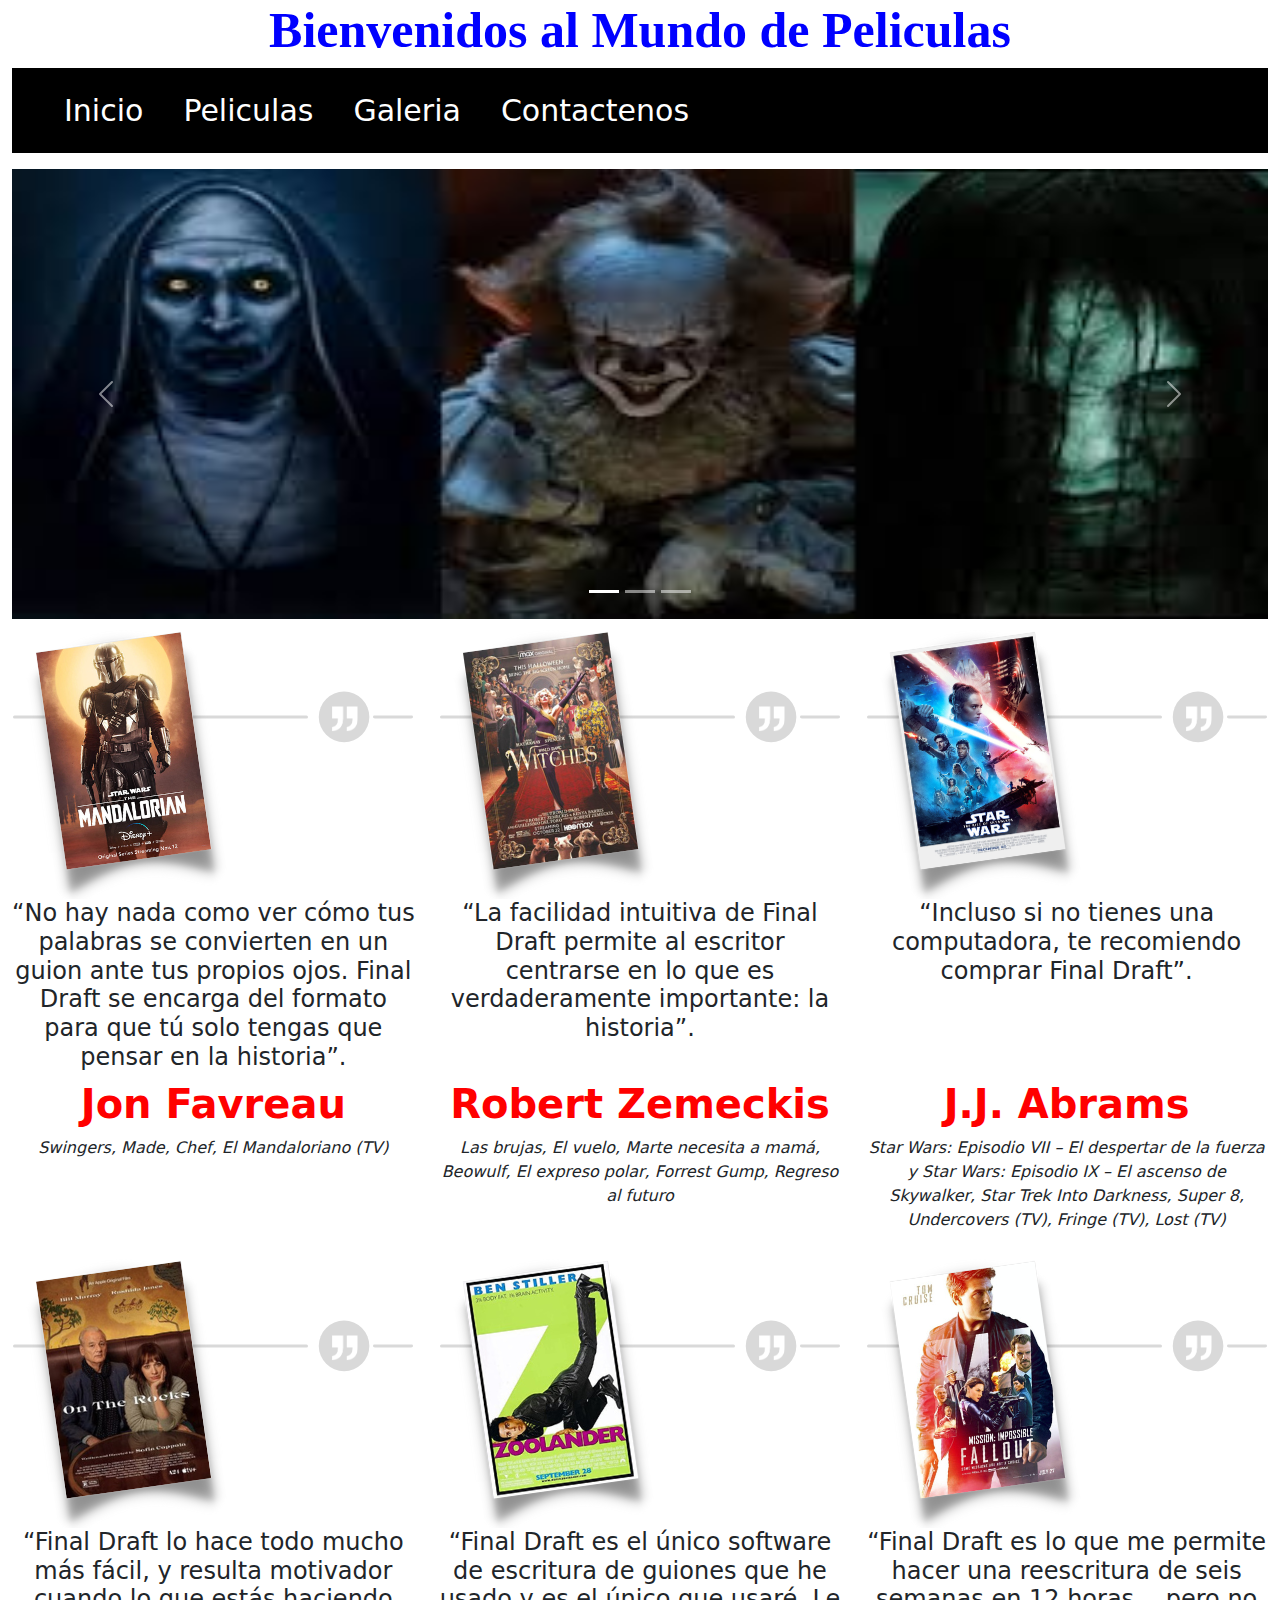
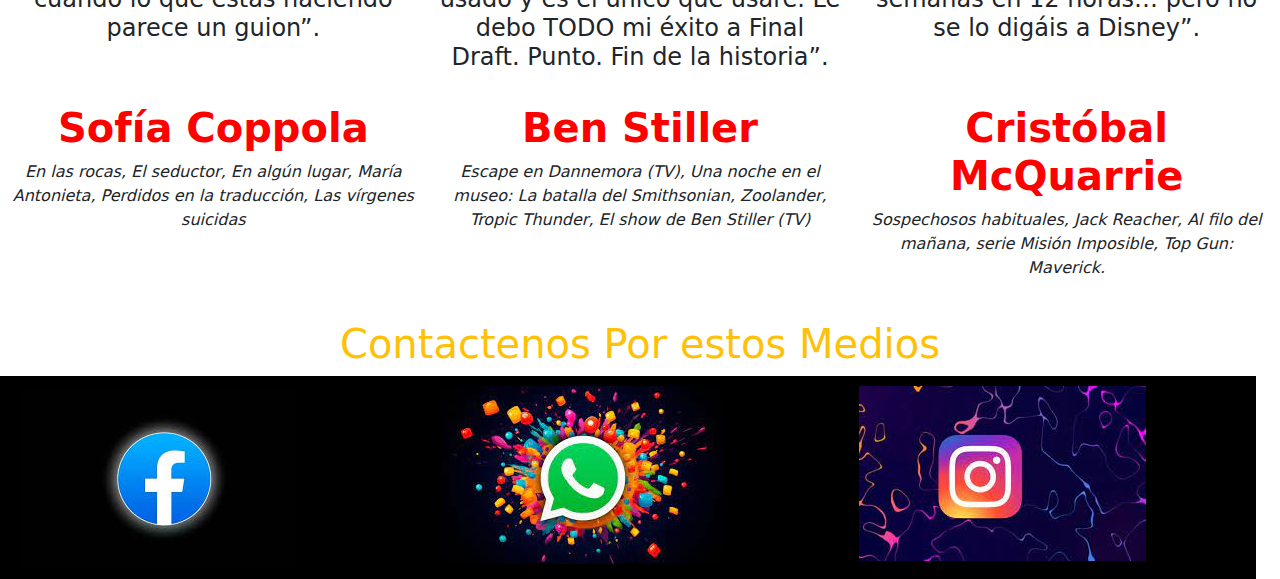
<file: INDEX.HTML>
<!DOCTYPE html>
<html lang="en">
<head>
    <meta charset="UTF-8">
    <meta name="viewport" content="width=device-width, initial-scale=1.0">
    <title>INDEX</title>

    <link href="https://cdn.jsdelivr.net/npm/bootstrap@5.3.3/dist/css/bootstrap.min.css"
    rel="stylesheet" integrity="sha384-QWTKZyjpPEjISv5WaRU9OFeRpok6YctnYmDr5pNlyT2bRjXh0JMhjY6hW+ALEwIH"
     crossorigin="anonymous">
<script src="https://cdn.jsdelivr.net/npm/bootstrap@5.3.3/dist/js/bootstrap.bundle.min.js" 
integrity="sha384-YvpcrYf0tY3lHB60NNkmXc5s9fDVZLESaAA55NDzOxhy9GkcIdslK1eN7N6jIeHz" crossorigin="anonymous"></script>

<link rel="stylesheet" href="style.css">
</head>
<body>
    <div class="container-fluid">
        <H1 class="ht">Bienvenidos al Mundo de Peliculas</H1>
        <header>
        
            <nav>
                <ul>
                    <li><a href="INDEX.HTML" target="_blank">Inicio</a></li>
                    <li><a href="PELICULAS.HTML" target="_blank">Peliculas</a></li>
                   
                    <li><a href="GALERIA.HTML" target="_blank"> Galeria</a></li>
                    <li><a href="CONTACTO.HTML" target="_blank">Contactenos</a></li>
                </ul> 
            </nav>
        
        </header>
        
        <main>
            <section>
            <!-- Carousel -->
<div id="demo" class="carousel slide" data-bs-ride="carousel">

    <!-- Indicators/dots -->
    <div class="carousel-indicators">
      <button type="button" data-bs-target="#demo" data-bs-slide-to="0" class="active"></button>
      <button type="button" data-bs-target="#demo" data-bs-slide-to="1"></button>
      <button type="button" data-bs-target="#demo" data-bs-slide-to="2"></button>
    </div>
  
    <!-- The slideshow/carousel -->
    <div class="carousel-inner">
      <div class="carousel-item active">
        <img src="img/banner3.jpeg" alt="Los Angeles" class="d-block w-100" height="450px">
      </div>
      <div class="carousel-item">
        <img src="img/banner1.jpeg" alt="Chicago" class="d-block w-100" height="450px">
      </div>
      <div class="carousel-item">
        <img src="img/banner2.jpeg" alt="New York" class="d-block w-100" height="450px">
      </div>
    </div>
  
    <!-- Left and right controls/icons -->
    <button class="carousel-control-prev" type="button" data-bs-target="#demo" data-bs-slide="prev">
      <span class="carousel-control-prev-icon"></span>
    </button>
    <button class="carousel-control-next" type="button" data-bs-target="#demo" data-bs-slide="next">
      <span class="carousel-control-next-icon"></span>
    </button>
  </div>
            </section>
        
           

            <section>
                <div class="row">
                    <div class="col-sm-4">
                        <div class="text-center">
                        <img src="img/mandolorin.png" alt="">
                        <h4 class="text-center">“No hay nada como ver cómo tus palabras se convierten en un guion ante tus propios ojos. Final Draft se encarga del formato para que tú solo tengas que pensar en la historia”.</h4>
                    </div>
                </div>
                    <div class="col-sm-4">
                        <div class="text-center">
                        <img src="img/imagenpeli2.png" alt="">
                        <h4 class="text-center">“La facilidad intuitiva de Final Draft permite al escritor centrarse en lo que es verdaderamente importante: la historia”.</h4>
                    </div>
                </div>
                    <div class="col-sm-4">
                        <div class="text-center">
                        <img src="img/imagenpeli3.png" alt="">
                        <h4 class="text-center">“Incluso si no tienes una computadora, te recomiendo comprar Final Draft”.</h4>
                    </div>
                </div>
                </div>
            </section>

            <section>
                <div class="row">
                    <div class="col-sm-4">
                        <div class="text-center">
                        <h1><b>Jon Favreau</b></h1>
                        <p><i>Swingers, Made, Chef, El Mandaloriano (TV)</i></p>
                    </div>
                </div>
                    <div class="col-sm-4">
                        <div class="text-center">
                            <h1><b>Robert Zemeckis</b></h1>
                            <p><i>Las brujas, El vuelo, Marte necesita a mamá, Beowulf, El expreso polar, Forrest Gump, Regreso al futuro</i></p>
    
                    </div>
                </div>
                    <div class="col-sm-4">
                        <div class="text-center">
                            <h1><b>J.J. Abrams</b></h1>
                            <p><i>Star Wars: Episodio VII – El despertar de la fuerza y ​​Star Wars: Episodio IX – El ascenso de Skywalker, Star Trek Into Darkness, Super 8, Undercovers (TV), Fringe (TV), Lost (TV)</i></p>

                    </div>
                </div>
                </div>
            </section>
            <!--dos primeras septiones-->

        </section>
        
           

        <section>
            <div class="row">
                <div class="col-sm-4">
                    <div class="text-center">
                    <img src="img/imagenpeli4.png" alt="">
                    <h4 class="text-center">“Final Draft lo hace todo mucho más fácil, y resulta motivador cuando lo que estás haciendo parece un guion”.</h4>
                </div>
            </div>
                <div class="col-sm-4">
                    <div class="text-center">
                    <img src="img/imagenpeli5.png" alt="">
                    <h4 class="text-center">“Final Draft es el único software de escritura de guiones que he usado y es el único que usaré. Le debo TODO mi éxito a Final Draft. Punto. Fin de la historia”.</h4>
                </div>
            </div>
                <div class="col-sm-4">
                    <div class="text-center">
                    <img src="img/imagenpeli6.png" alt="">
                    <h4 class="text-center">“Final Draft es lo que me permite hacer una reescritura de seis semanas en 12 horas… pero no se lo digáis a Disney”.</h4>
                </div>
            </div>
            </div>
        </section>

        <section  class="mt-4">
            <div class="row">
                <div class="col-sm-4">
                    <div class="text-center">
                    <h1><b>Sofía Coppola</b></h1>
                    <p><i>En las rocas, El seductor, En algún lugar, María Antonieta, Perdidos en la traducción, Las vírgenes suicidas</i></p>
                </div>
            </div>
                <div class="col-sm-4">
                    <div class="text-center">
                        <h1><b>Ben Stiller</b></h1>
                        <p><i>Escape en Dannemora (TV), Una noche en el museo: La batalla del Smithsonian, Zoolander, Tropic Thunder, El show de Ben Stiller (TV)</i></p>

                </div>
            </div>
                <div class="col-sm-4">
                    <div class="text-center">
                        <h1><b>Cristóbal McQuarrie</b></h1>
                        <p><i>Sospechosos habituales, Jack Reacher, Al filo del mañana, serie Misión Imposible, Top Gun: Maverick.</i></p>

                </div>
            </div>
            </div>
        </section>


        </main>
        
            <footer>
                <section class="mt-4">
                    <h1 class="text-center text-warning">Contactenos Por estos Medios</h1>
                    <div class="row colornegro">
                  
                            <div class="col-md-4">
                                <div>
                    <a href="https://www.facebook.com" title="Facebook"><img src="img/logofacebook4.jpeg" alt=""></a>
                                </div>
                            </div>
                            <div class="col-md-4">
                                <div>
                                    <a href="https://www.wasapp.com" title="wasapp app"><img src="img/logo waspp.jpeg" alt=""></a>
                                </div>
                            </div>
                            <div class="col-md-4">
                                <div>
                                    <a href="https://www.instagram.com" title="instragram"><img src="img/logoinstagram.jpeg" alt=""></a>
                                </div>
                            </div>
                 
                 
                    </div>
                </section>
           
                
            </footer>



    </div>
  
</body>
</html>
</file>
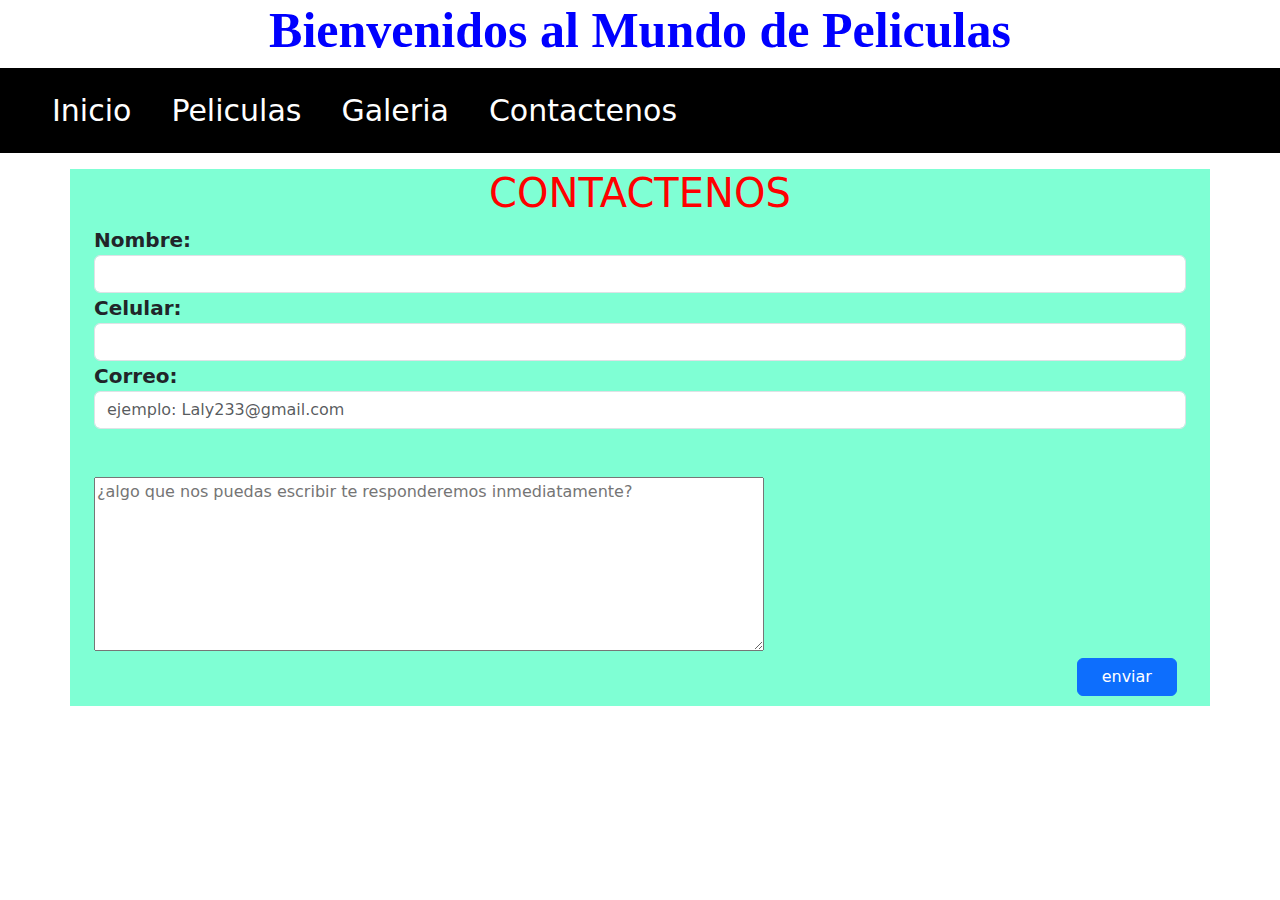
<file: CONTACTO.HTML>
<!DOCTYPE html>
<html lang="en">
<head>
    <meta charset="UTF-8">
    <meta name="viewport" content="width=device-width, initial-scale=1.0">

    <link href="https://cdn.jsdelivr.net/npm/bootstrap@5.3.3/dist/css/bootstrap.min.css"
    rel="stylesheet" integrity="sha384-QWTKZyjpPEjISv5WaRU9OFeRpok6YctnYmDr5pNlyT2bRjXh0JMhjY6hW+ALEwIH"
     crossorigin="anonymous">
<script src="https://cdn.jsdelivr.net/npm/bootstrap@5.3.3/dist/js/bootstrap.bundle.min.js" 
integrity="sha384-YvpcrYf0tY3lHB60NNkmXc5s9fDVZLESaAA55NDzOxhy9GkcIdslK1eN7N6jIeHz" crossorigin="anonymous"></script>

<link rel="stylesheet" href="style.css">
    <title>Contactos</title>
</head>
<body>
    <header>
        <H1 class="ht">Bienvenidos al Mundo de Peliculas</H1>
       
        
            <nav>
                <ul>
                    <li><a href="INDEX.HTML" target="_blank">Inicio</a></li>
                    <li><a href="PELICULAS.HTML" target="_blank">Peliculas</a></li>
                   
                    <li><a href="GALERIA.HTML" target="_blank"> Galeria</a></li>
                    <li><a href="CONTACTO.HTML" target="_blank">Contactenos</a></li>
                </ul> 
            </nav>
        
     
    </header>
    <main>
        <div class="container ">
            <div class="container ">
                <H1 class="text-center">CONTACTENOS </H1>
                <form action="">
                    <div class="form-group">
                        <label for="nombre" class="label">Nombre:</label>
                        <input type="text" class="form-control">
                    </div>
                    <div class="form-group">
                        <label for="celular" class="label">Celular:</label>
                        <input type="text" class="form-control">
                    </div>
                    <div class="form group">
                        <label for="correo" class="label">Correo:</label>
                        <input type="email" class="form-control" placeholder="ejemplo: Laly233@gmail.com">
                    </div>
                     <br/><br/>
                      <div class="tex">
                        <textarea name="texarea" cols="80" rows="7" placeholder="¿algo que nos puedas escribir te responderemos inmediatamente?"></textarea>
                      </div>
                    <button class="btn btn-primary envia">enviar</button>
                </form>
                
            </div>
        </div>
    </main>
        <footer>
    
        </footer>
</body>
</html>
</file>
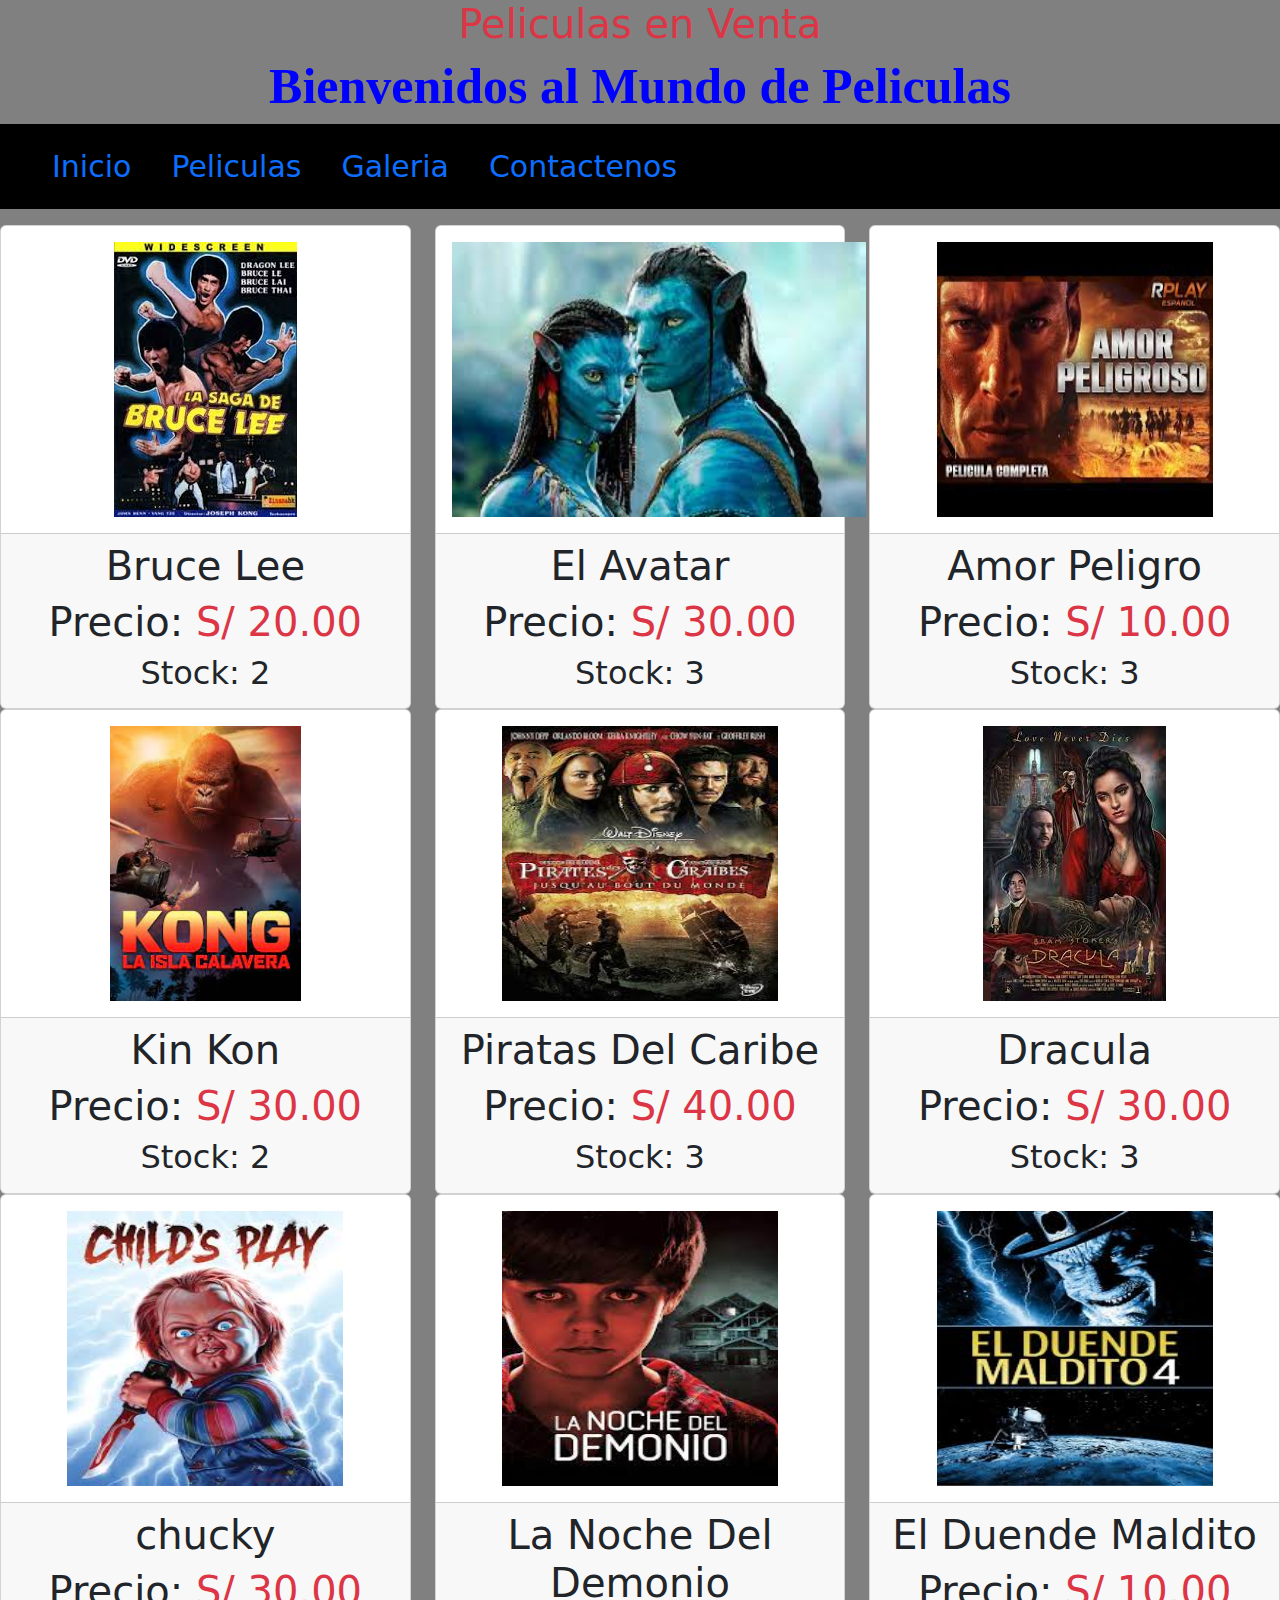
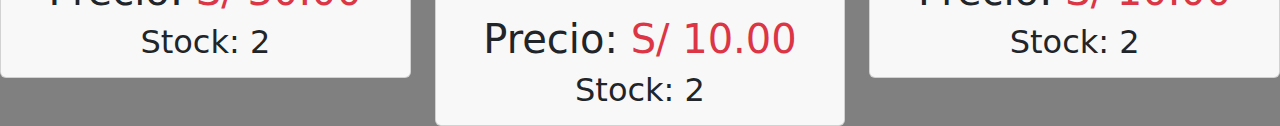
<file: GALERIA.HTML>
<!DOCTYPE html>
<html lang="en">
<head>
    <meta charset="UTF-8">
    <meta name="viewport" content="width=device-width, initial-scale=1.0">
    <title>Galeria</title>
    <link rel="stylesheet" href="style.css">

    <link href="https://cdn.jsdelivr.net/npm/bootstrap@5.3.3/dist/css/bootstrap.min.css"
    rel="stylesheet" integrity="sha384-QWTKZyjpPEjISv5WaRU9OFeRpok6YctnYmDr5pNlyT2bRjXh0JMhjY6hW+ALEwIH"
     crossorigin="anonymous">
<script src="https://cdn.jsdelivr.net/npm/bootstrap@5.3.3/dist/js/bootstrap.bundle.min.js" 
integrity="sha384-YvpcrYf0tY3lHB60NNkmXc5s9fDVZLESaAA55NDzOxhy9GkcIdslK1eN7N6jIeHz" crossorigin="anonymous"></script>
</head>
<body style="background-color:grey;">
    <div class="container_fluid">
        <header>
            <h1 class="text-center text-danger">Peliculas en Venta</h1>
            <H1 class="ht">Bienvenidos al Mundo de Peliculas</H1>
            <header>
            
                <nav>
                    <ul>
                        <li><a href="INDEX.HTML" target="_blank" style="text-decoration: none;">Inicio</a></li>
                        <li><a href="PELICULAS.HTML" target="_blank" style="text-decoration: none;">Peliculas</a></li>
                       
                        <li><a href="GALERIA.HTML" target="_blank" style="text-decoration: none;"> Galeria</a></li>
                        <li><a href="CONTACTO.HTML" target="_blank" style="text-decoration: none;">Contactenos</a></li>
                    </ul> 
                </nav>
            
            </header>
        </header>
        <main>
           
       <section>
            
  <div class="row">
    <div class="col-sm-4">
       <div class="card text-center">
        <div class="card-body">
            <div>
                <img src="img/bruceleeoferta.jpeg" alt="" >
            </div>
        </div>
        <div class="card-footer">
            <h1>Bruce Lee</h1>
            <H1>Precio: <span class="text-danger">S/ 20.00</span></H1>
            <H2>Stock: 2</H2>
        </div>
       </div>
    </div>
    <div class="col-sm-4">
        <div class="card text-center">
            <div class="card-body">
                <div>
                    <img src="img/avatar.jpeg" alt="" height="275px">
                </div>
            </div>
            <div class="card-footer">
                <h1>El Avatar</h1>
                <H1>Precio: <span class="text-danger">S/ 30.00</span></H1>
                <H2>Stock: 3</H2>
            </div>
        </div>
        </div>

        <div class="col-sm-4">
            <div class="card text-center">
                <div class="card-body">
                    <div>
                        <img src="img/AMORPELIGROSO.jpeg" alt="" height="275px" width="276px" >
                    </div>
                </div>
                <div class="card-footer">
                    <h1>Amor Peligro</h1>
                    <H1>Precio: <span class="text-danger">S/ 10.00</span></H1>
                    <H2>Stock: 3</H2>
                </div> 
            </div>
            </div>
    

    </div> <!--fin de la primera fila-->
  

       </section>

       <section>

                   
        <div class="row">
          <div class="col-sm-4">
             <div class="card text-center">
              <div class="card-body">
                  <div>
                      <img src="img/kinkon.jpeg" alt="" height="275px"> 
                  </div>
              </div>
              <div class="card-footer">
                  <h1>Kin Kon </h1>
                  <H1>Precio: <span class="text-danger">S/ 30.00</span></H1>
                  <H2>Stock: 2</H2>
              </div>
             </div>
          </div>
          <div class="col-sm-4">
              <div class="card text-center">
                  <div class="card-body">
                      <div>
                          <img src="img/piratas.jpeg" alt="" height="275px" width="276px">
                      </div>
                  </div>
                  <div class="card-footer">
                      <h1>Piratas Del Caribe</h1>
                      <H1>Precio: <span class="text-danger">S/ 40.00</span></H1>
                      <H2>Stock: 3</H2>
                  </div>
              </div>
              </div>
      
              <div class="col-sm-4">
                  <div class="card text-center">
                      <div class="card-body">
                          <div>
                              <img src="img/dracula.jpeg" alt="" height="275px">
                          </div>
                      </div>
                      <div class="card-footer">
                          <h1>Dracula</h1>
                          <H1>Precio: <span class="text-danger">S/ 30.00</span></H1>
                          <H2>Stock: 3</H2>
                      </div>
                  </div>
                  </div>
          
      
          </div> <!--fin de la segunda fila-->
        
      
             </section>

             <section>
        
                           
                <div class="row">
                  <div class="col-sm-4">
                     <div class="card text-center">
                      <div class="card-body">
                          <div>
                              <img src="img/chuki.jpeg" alt="" height="275px" width="276px">
                          </div>
                      </div>
                      <div class="card-footer">
                          <h1>chucky</h1>
                          <H1>Precio: <span class="text-danger">S/ 30.00</span></H1>
                          <H2>Stock: 2</H2>
                      </div>
                     </div>
                  </div>
                  <div class="col-sm-4">
                      <div class="card text-center">
                          <div class="card-body">
                              <div>
                                  <img src="img/nochedemonio.jpeg" alt="" height="275px" width="276px">
                              </div>
                          </div>
                          <div class="card-footer">
                              <h1>La Noche Del Demonio</h1>
                              <H1>Precio: <span class="text-danger">S/ 10.00</span></H1>
                              <H2>Stock: 2</H2>
                          </div>
                      </div>
                      </div>
              
                      <div class="col-sm-4">
                          <div class="card text-center">
                              <div class="card-body">
                                  <div>
                                      <img src="img/el duende.jpeg" alt="" height="275px" width="276px">
                                  </div>
                              </div>
                              <div class="card-footer">
                                  <h1>El Duende Maldito</h1>
                                  <H1>Precio: <span class="text-danger">S/ 10.00</span></H1>
                                  <H2>Stock: 2</H2>
                              </div>
                          </div>
                          </div>
                  
              
                  </div> <!--fin de la tercera fila-->
                
              
                     </section>
  
        </main>

    </div><!--fin del contenedor-->
   
</body>
</html>
</file>
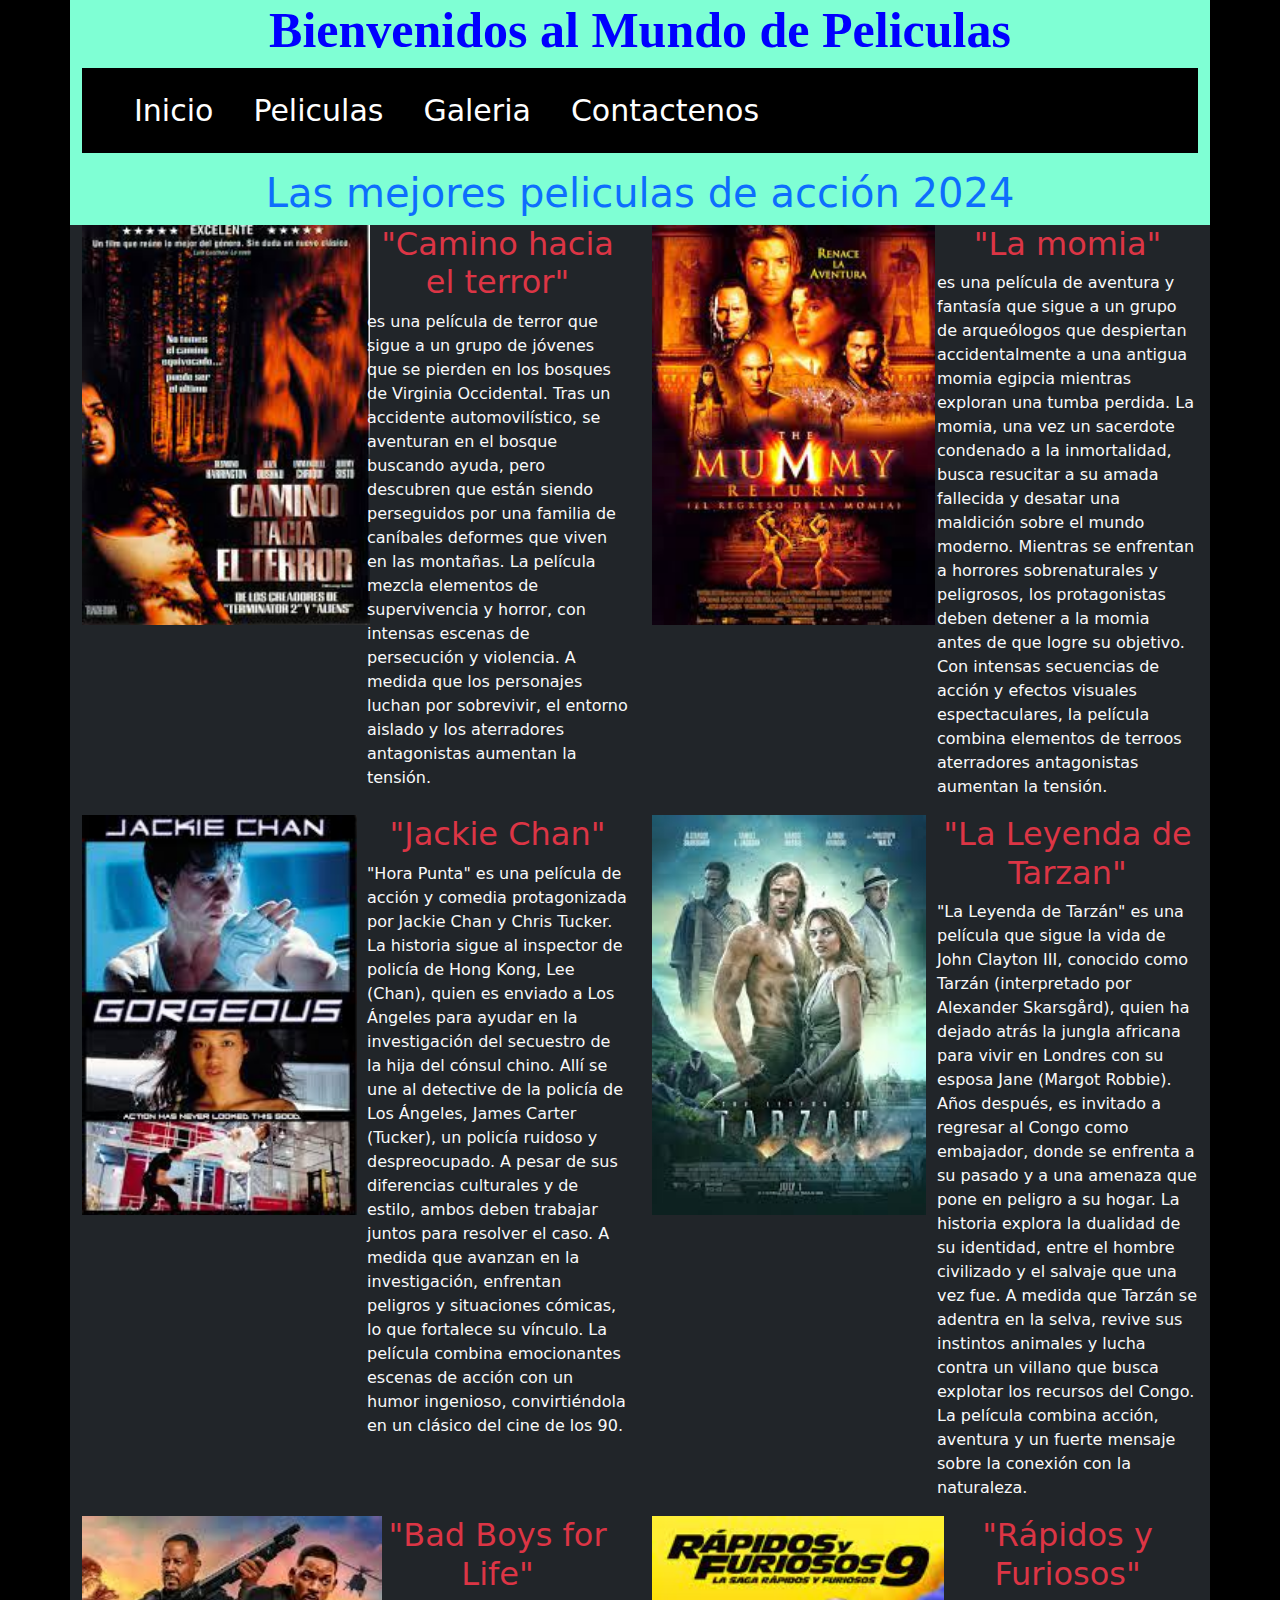
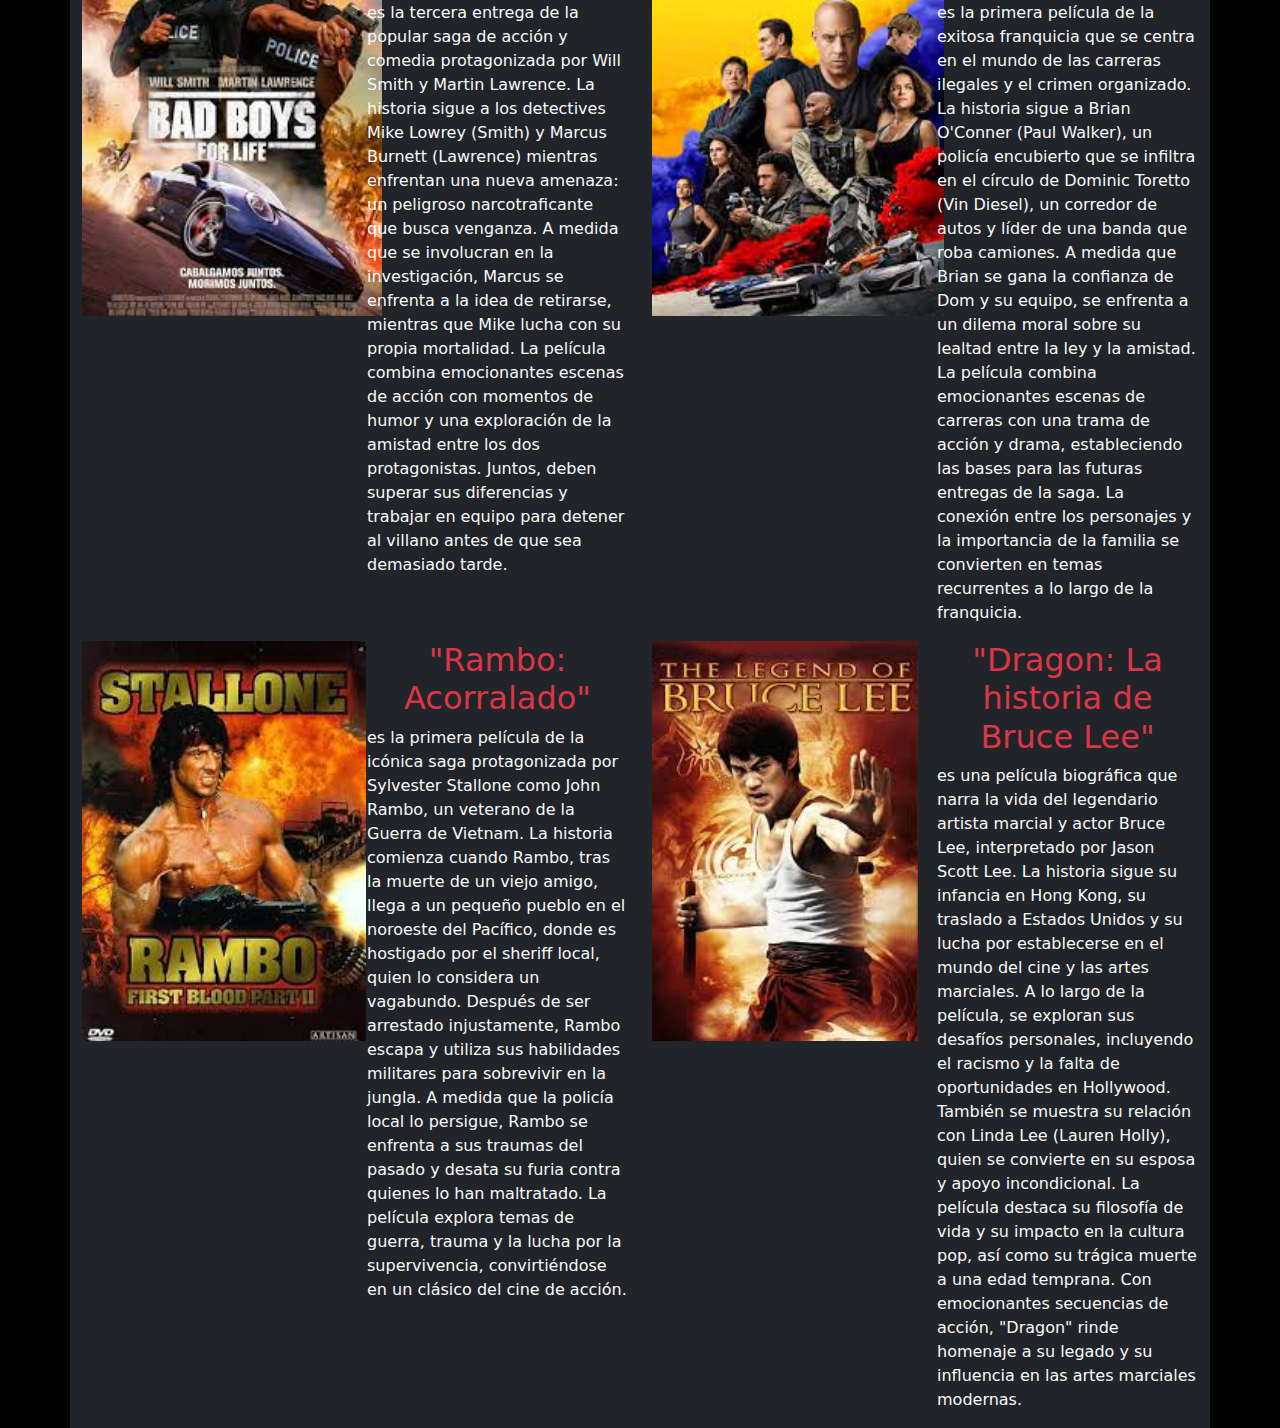
<file: PELICULAS.HTML>
<!DOCTYPE html>
<html lang="en">
<head>
    <meta charset="UTF-8">
    <meta name="viewport" content="width=device-width, initial-scale=1.0">
    <title>Peliculas</title>

    <link href="https://cdn.jsdelivr.net/npm/bootstrap@5.3.3/dist/css/bootstrap.min.css"
    rel="stylesheet" integrity="sha384-QWTKZyjpPEjISv5WaRU9OFeRpok6YctnYmDr5pNlyT2bRjXh0JMhjY6hW+ALEwIH"
     crossorigin="anonymous">
<script src="https://cdn.jsdelivr.net/npm/bootstrap@5.3.3/dist/js/bootstrap.bundle.min.js" 
integrity="sha384-YvpcrYf0tY3lHB60NNkmXc5s9fDVZLESaAA55NDzOxhy9GkcIdslK1eN7N6jIeHz" crossorigin="anonymous"></script>

<link rel="stylesheet" href="style.css">
</head>
<body style="background-color: black;">
    <div class="container">
       <header>
        <H1 class="ht">Bienvenidos al Mundo de Peliculas</H1>
        <header>
        
            <nav>
                <ul>
                    <li><a href="INDEX.HTML" target="_blank">Inicio</a></li>
                    <li><a href="PELICULAS.HTML" target="_blank">Peliculas</a></li>
                   
                    <li><a href="GALERIA.HTML" target="_blank"> Galeria</a></li>
                    <li><a href="CONTACTO.HTML" target="_blank">Contactenos</a></li>
                </ul> 
            </nav>
        
        </header>
    </header>
    <main>
        <h1 class="text-center text-primary">Las mejores peliculas de acción 2024</h1>
    <div class="row bg-dark">
        <div class="col-3">
            <div>
                <img src="img/caminoterror.jpeg" alt="" height="400px">
            </div>
        </div>
        <div class="col-3">
            <div>
                <h2 class="text-center text-danger"> "Camino hacia el terror"</h2>
            <p class="text-light">
                es una película de terror que sigue a un grupo de jóvenes que se pierden en los bosques
                 de Virginia Occidental. Tras un accidente automovilístico, se aventuran en el bosque buscando ayuda, 
                 pero descubren que están siendo perseguidos por una familia de caníbales deformes que viven en las montañas.
                  La película mezcla elementos de supervivencia y horror, con intensas escenas de persecución y violencia.
                   A medida que los personajes luchan por sobrevivir, el entorno aislado y los aterradores antagonistas aumentan la tensión.</p>
            </div>
        </div>

        <div class="col-3">
            <div>
                <img src="img/lamomia.jpeg" alt="" height="400px">
            </div>
        </div>
        <div class="col-3">
            <div>
                <h2 class="text-center text-danger">  "La momia"</h2>
            <p  class="text-light">
               es una película de aventura y fantasía que sigue a un grupo de arqueólogos que despiertan accidentalmente
                a una antigua momia egipcia mientras exploran una tumba perdida. La momia, una vez un sacerdote condenado 
                a la inmortalidad, busca resucitar a su amada fallecida y desatar una maldición sobre el mundo moderno.
                 Mientras se enfrentan a horrores sobrenaturales y peligrosos, los protagonistas deben detener a la momia 
                 antes de que logre su objetivo. Con intensas secuencias de acción y efectos visuales espectaculares, la película 
                 combina elementos de terroos aterradores antagonistas aumentan la tensión.</p>
            </div>
        </div>
 
      
    </div>

    <!--primera fila-->
    <div class="row bg-dark">
        <div class="col-3">
            <div>
                <img src="img/jhakichan.jpeg" alt="" height="400px">
            </div>
        </div>
        <div class="col-3">
            <div>
                <h2 class="text-center text-danger"> "Jackie Chan"</h2>
            <p class="text-light">
                "Hora Punta" es una película de acción y comedia protagonizada por Jackie Chan y Chris Tucker. 
                La historia sigue al inspector de policía de Hong Kong, Lee (Chan),
                 quien es enviado a Los Ángeles para ayudar en la investigación del secuestro de la hija del cónsul chino.
                  Allí se une al detective de la policía de Los Ángeles, James Carter (Tucker), un policía ruidoso y despreocupado.
                   A pesar de sus diferencias culturales y de estilo, ambos deben trabajar juntos para resolver el caso. A medida que avanzan en la investigación, enfrentan peligros y situaciones cómicas, lo que fortalece su vínculo. La película combina emocionantes escenas de acción con un humor ingenioso, convirtiéndola en un clásico del cine de los 90.
              </p>
            </div>
        </div>

        <div class="col-3">
            <div>
                <img src="img/tarzan.jpeg" alt="" height="400px">
            </div>
        </div>
        <div class="col-3">
            <div>
                <h2 class="text-center text-danger">  "La Leyenda de Tarzan"</h2>
            <p  class="text-light">
                "La Leyenda de Tarzán" es una película que sigue la vida de John Clayton III, 
                conocido como Tarzán (interpretado por Alexander Skarsgård), quien ha dejado atrás la jungla africana para vivir 
                en Londres con su esposa Jane (Margot Robbie). Años después, es invitado a regresar al Congo como embajador,
                 donde se enfrenta a su pasado y a una amenaza que pone en peligro a su hogar. La historia explora la dualidad de su identidad,
                  entre el hombre civilizado y el salvaje que una vez fue. A medida que Tarzán se adentra en la selva, 
                  revive sus instintos animales y lucha contra un villano que busca explotar los recursos del Congo. 
                  La película combina acción, aventura y un fuerte mensaje sobre la conexión con la naturaleza.
               </p>
            </div>
        </div>
 
      
    </div>
    <!--fin de la segunda fila-->

    <div class="row bg-dark">
        <div class="col-3">
            <div>
                <img src="img/baybox.jpeg" alt="" height="400px">
            </div>
        </div>
        <div class="col-3">
            <div>
                <h2 class="text-center text-danger">    "Bad Boys for Life"</h2>
            <p class="text-light">
              es la tercera entrega de la popular saga de acción y comedia protagonizada
                 por Will Smith y Martin Lawrence. La historia sigue a los detectives Mike Lowrey (Smith)
                  y Marcus Burnett (Lawrence) mientras enfrentan una nueva amenaza: un peligroso narcotraficante que busca venganza. 
                  A medida que se involucran en la investigación, Marcus se enfrenta a la idea de retirarse, mientras que Mike lucha
                   con su propia mortalidad. La película combina emocionantes escenas de acción con momentos de humor y una exploración 
                   de la amistad entre los dos protagonistas. Juntos, deben superar sus diferencias y trabajar en equipo para detener al
                    villano antes de que sea demasiado tarde.
              </p>
            </div>
        </div>

        <div class="col-3">
            <div>
                <img src="img/rapidosyfuriosos.jpeg" alt="" height="400px">
            </div>
        </div>
        <div class="col-3">
            <div>
                <h2 class="text-center text-danger">  "Rápidos y Furiosos" </h2>
            <p  class="text-light">
               es la primera película de la exitosa franquicia que se centra en el mundo de 
                las carreras ilegales y el crimen organizado. La historia sigue a Brian O'Conner (Paul Walker), un
                 policía encubierto que se infiltra en el círculo de Dominic Toretto (Vin Diesel), un corredor de 
                 autos y líder de una banda que roba camiones. A medida que Brian se gana la confianza de Dom y su equipo, 
                 se enfrenta a un dilema moral sobre su lealtad entre la ley y la amistad. La película combina emocionantes 
                 escenas de carreras con una trama de acción y drama, estableciendo las bases para las futuras entregas de la saga. 
                La conexión entre los personajes y la importancia de la familia se convierten en temas recurrentes a lo largo de la franquicia.
               </p>
            </div>
        </div>
 
      
    </div>
    <!--tercera fila-->

                <div class="row bg-dark">
                    <div class="col-3">
                        <div>
                            <img src="img/rambo.jpeg" alt="" height="400px">
                        </div>
                    </div>
                    <div class="col-3">
                        <div>
                            <h2 class="text-center text-danger">       "Rambo: Acorralado" </h2>
                        <p class="text-light">
                         es la primera película de la icónica saga protagonizada por
                             Sylvester Stallone como John Rambo, un veterano de la Guerra de Vietnam.
                              La historia comienza cuando Rambo, tras la muerte de un viejo amigo,
                               llega a un pequeño pueblo en el noroeste del Pacífico, donde es hostigado por el sheriff local,
                                quien lo considera un vagabundo. Después de ser arrestado injustamente,
                                 Rambo escapa y utiliza sus habilidades militares para sobrevivir en la jungla. A medida que la policía 
                                 local lo persigue, Rambo se enfrenta a sus traumas del pasado y desata su furia contra quienes lo han maltratado.
                             La película explora temas de guerra, trauma y la lucha por la supervivencia, 
                             convirtiéndose en un clásico del cine de acción.
                          </p>
                        </div>
                
                
            </div>
   
        <div class="col-3">
            <div>
                <img src="img/brucelee.jpeg" alt="" height="400px">
            </div>
        </div>
        <div class="col-3">
            <div>
                <h2 class="text-center text-danger"> "Dragon: La historia de Bruce Lee" </h2>
            <p  class="text-light">
                 es una película biográfica que narra la vida del legendario artista marcial
                 y actor Bruce Lee, interpretado por Jason Scott Lee. La historia sigue su infancia en Hong Kong, 
                 su traslado a Estados Unidos y su lucha por establecerse en el mundo del cine y las artes marciales. 
                 A lo largo de la película, se exploran sus desafíos personales, incluyendo el racismo 
                 y la falta de oportunidades en Hollywood. También se muestra su relación con Linda Lee (Lauren Holly),
                  quien se convierte en su esposa y apoyo incondicional. La película destaca su filosofía de vida y su impacto
                   en la cultura pop, así como su trágica muerte a una edad temprana. Con emocionantes secuencias de acción,
                    "Dragon" rinde homenaje a su legado y su influencia en las artes marciales modernas.
               </p>
            </div>
        </div>
 
      
    </div>
    </main>
    </div>
    
</body>
</html>
</file>
<file: style.css>
.colornegro{
    background-color: black;
    width: 100%;

}
nav ul{
    background-color: black;
    overflow: hidden;
}
nav li{
    float: left;
}
nav li,a{
    list-style-type: none;
    text-decoration: none;
    display: block;
    padding: 10px;
    color: white;
    font-size: 30px;
}
nav li:hover{
    background-color: cornflowerblue;
}
.ht{
text-align: center;
font-family: 'Times New Roman';
font-weight: 900;
font-size: 50px;
color: blue;

}
.ht::first-letter{
    color:blue;
    font-size: 50px;
    
}

::selection{
    background-color:crimson;
}
img{
    transition: transform 0.3s ease;
}
img:hover{
    transform: scale(1.1);
}
h1{
    color: red;
}
.container{
    background-color:aquamarine;
}
.envia{
    margin-left: 90%;
    margin-bottom: 10px;
    width: 100px;
}
.label{
    font-weight: 900;
    font-family: Verdana,;
    font-size: 20px;
}
</file>
